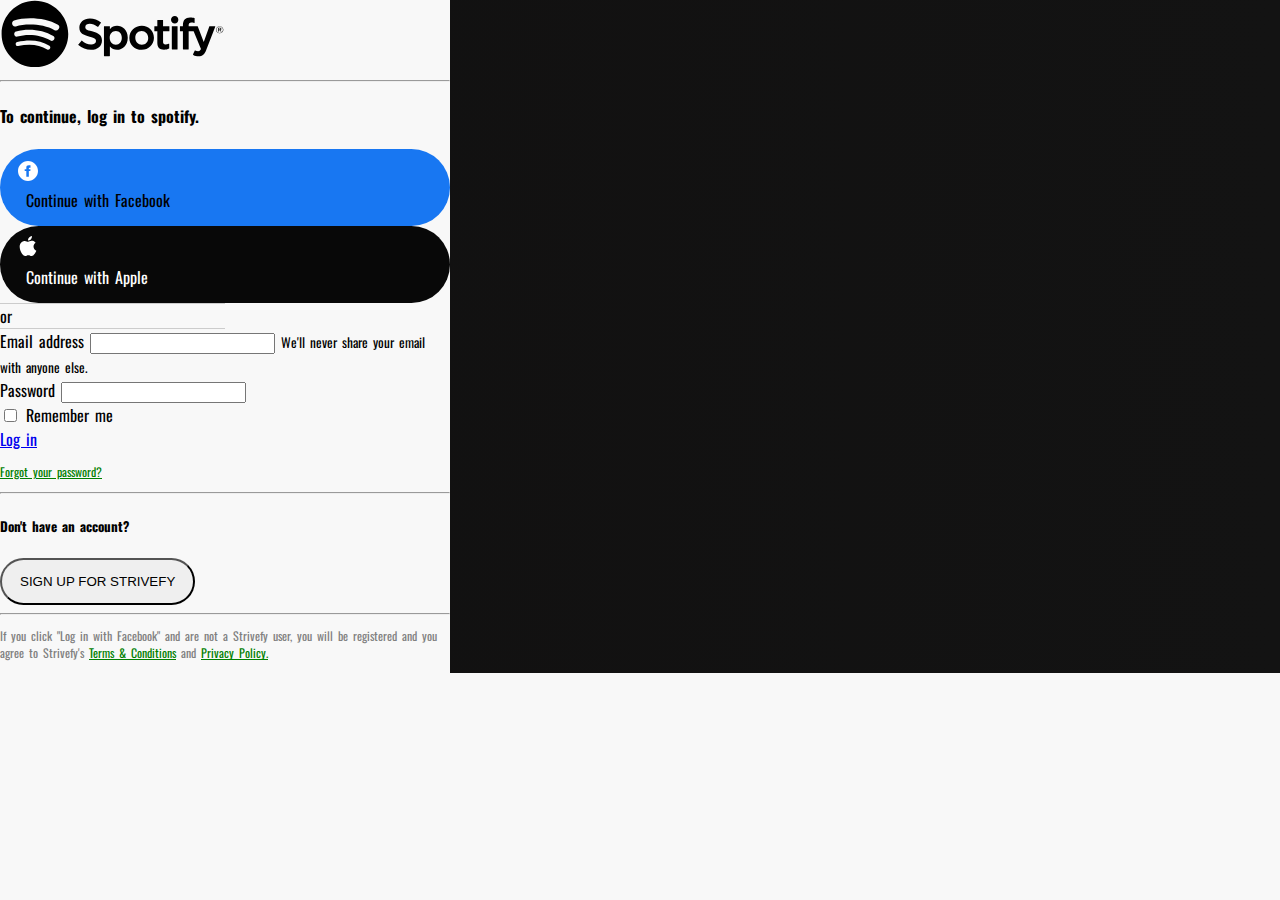
<file: index.html>
<!doctype html>
<html lang="en">

<head>
  <!-- Required meta tags -->
  <meta charset="utf-8">
  <meta name="viewport" content="width=device-width, initial-scale=1, shrink-to-fit=no">

  <!-- Bootstrap CSS -->
  <link rel="stylesheet" href="https://cdn.jsdelivr.net/npm/bootstrap@4.6.0/dist/css/bootstrap.min.css"
    integrity="sha384-B0vP5xmATw1+K9KRQjQERJvTumQW0nPEzvF6L/Z6nronJ3oUOFUFpCjEUQouq2+l" crossorigin="anonymous">
  <link rel="stylesheet" href="css/index.css">
  <link rel="stylesheet" href="css/login.css">
  

  <link rel="shortcut icon" type="image/jpg" href="https://strive.school/favicon.ico" />
  <title>Strivefy</title>
  
</head>

<body style="background-color: white;">
  <div id="logo-main-container" class="container-fluid d-flex flex-column align-content-center p-0">

    <div class="container  d-flex flex-column justify-content-center align-items-center my-4 mod-logo-maxWidth">
      <!-- Logo -->
        <div id="login-logo" class="d-flex justify-content-center align-items-center">
          <svg viewBox="0 0 1134 340" class="spotify-logo--text">
            <title>Spotify</title>
            <path fill="currentColor" d="M8 171c0 92 76 168 168 168s168-76 168-168S268 
            4 176 4 8 79 8 171zm230 78c-39-24-89-30-147-17-14 2-16-18-4-20 64-15 118-8 
            162 19 11 7 0 24-11 18zm17-45c-45-28-114-36-167-20-17 5-23-21-7-25 61-18 136-9
            188 23 14 9 0 31-14 22zM80 133c-17 6-28-23-9-30 59-18 159-15 221 22 17 9 1 37-17
            27-54-32-144-35-195-19zm379 91c-17 0-33-6-47-20-1 0-1 1-1 1l-16 19c-1 1-1 2 0 3 
            18 16 40 24 64 24 34 0 55-19 55-47 0-24-15-37-50-46-29-7-34-12-34-22s10-16
            23-16 25 5 39 15c0 0 1 1 2 1s1-1 1-1l14-20c1-1 1-1 0-2-16-13-35-20-56-20-31
            0-53 19-53 46 0 29 20 38 52 46 28 6 32 12 32 22 0 11-10 17-25 17zm95-77v-13c0-1-1-2-2-2h-26c-1
            0-2 1-2 2v147c0 1 1 2 2 2h26c1 0 2-1 2-2v-46c10 11 21 16 36 16 27 0 54-21 54-61s-27-60-54-60c-15
            0-26 5-36 17zm30 78c-18 0-31-15-31-35s13-34 31-34 30 14 30 34-12 35-30 35zm68-34c0 34 27 60 62
            60s62-27 62-61-26-60-61-60-63 27-63 61zm30-1c0-20 13-34 32-34s33 15 33 35-13
            34-32 34-33-15-33-35zm140-58v-29c0-1 0-2-1-2h-26c-1 0-2 1-2 2v29h-13c-1 0-2
            1-2 2v22c0 1 1 2 2 2h13v58c0 23 11 35 34 35 9 0 18-2 25-6 1 0 1-1 1-2v-21c0-1
            0-2-1-2h-2c-5 3-11 4-16 4-8 0-12-4-12-12v-54h30c1 0 2-1 2-2v-22c0-1-1-2-2-2h-30zm129-3c0-11
            4-15 13-15 5 0 10 0 15 2h1s1-1 1-2V93c0-1 0-2-1-2-5-2-12-3-22-3-24
            0-36 14-36 39v5h-13c-1 0-2 1-2 2v22c0 1 1 2 2 2h13v89c0 1 1 2 2 2h26c1
            0 1-1 1-2v-89h25l37 89c-4 9-8 11-14 11-5 0-10-1-15-4h-1l-1 1-9 19c0 1
          0 3 1 3 9 5 17 7 27 7 19 0 30-9 39-33l45-116v-2c0-1-1-1-2-1h-27c-1
          0-1 1-1 2l-28 78-30-78c0-1-1-2-2-2h-44v-3zm-83 3c-1 0-2 1-2 2v113c0
          1 1 2 2 2h26c1 0 1-1 1-2V134c0-1 0-2-1-2h-26zm-6-33c0 10 9 19 19 
          19s18-9 18-19-8-18-18-18-19 8-19 18zm245 69c10 0 19-8 19-18s-9-18-19-18-18 8-18
          18 8 18 18 18zm0-34c9 0 17 7 17 16s-8 16-17 16-16-7-16-16 7-16 16-16zm4 
          18c3-1 5-3 5-6 0-4-4-6-8-6h-8v19h4v-6h4l4 6h5zm-3-9c2 0 4 1 4 3s-2 3-4 3h-4v-6h4z">
        </path>
      </svg>
        </div>
    </div>

        <div class="container-fluid p-3">
          <hr >
        </div>

        <!-- Sign up FB -->

        <main class="container-fluid">
          <div class="container d-flex flex-column justify-content-center align-items-center mod-logo-maxWidth">
            <h4 > To continue, log in to spotify.</h4>
            <div class="btn btn-primary logo-btn-FB w-100 d-flex justify-content-center p-3 m-1 ">
              <div id="FB-login">
                <svg xmlns="http://www.w3.org/2000/svg" width="20" height="20" viewBox="0 0 24 24"><path d="M12 0c-6.627 0-12 5.373-12 12s5.373 12 12 12 12-5.373 12-12-5.373-12-12-12zm3 8h-1.35c-.538 0-.65.221-.65.778v1.222h2l-.209 2h-1.791v7h-3v-7h-2v-2h2v-2.308c0-1.769.931-2.692 3.029-2.692h1.971v3z"/></svg>
              </div>
              <div class="btn-text">
                <span class="FB-text">Continue with Facebook</span>
              </div>
            </div>
  
            <div class="btn btn-bg-dark logo-btn-apple w-100 d-flex justify-content-center mt-3">
              <div id="apple-login">

                <svg xmlns="http://www.w3.org/2000/svg" width="20" height="20" viewBox="0 0 24 24"><path d="M22 17.607c-.786 2.28-3.139 6.317-5.563 6.361-1.608.031-2.125-.953-3.963-.953-1.837 0-2.412.923-3.932.983-2.572.099-6.542-5.827-6.542-10.995 0-4.747 3.308-7.1 6.198-7.143 1.55-.028 3.014 1.045 3.959 1.045.949 0 2.727-1.29 4.596-1.101.782.033 2.979.315 4.389 2.377-3.741 2.442-3.158 7.549.858 9.426zm-5.222-17.607c-2.826.114-5.132 3.079-4.81 5.531 2.612.203 5.118-2.725 4.81-5.531z"/></svg>
              </div>
              <div class="btn-text">
                <span class="apple-text ">Continue with Apple</span>
              </div>
            </div>
          </div>
         
            <!-- Section Line -->
  
            <div class="container d-flex justify-content-center align-items-center mod-logo-maxWidth p-3">
              <div class="section-line"></div>
              <span class="mx-3">or</span>
              <div class="section-line"></div>
  
            </div>
  
            <!-- form -->
           <div class="container d-flex flex-column mod-logo-maxWidth">
              <form>
                <div class="form-group">
                  <label for="exampleInputEmail1">Email address</label>
                  <input type="email" class="form-control" id="exampleInputEmail1" aria-describedby="emailHelp">
                  <small id="emailHelp" class="form-text text-muted">We'll never share your email with anyone else.</small>
                </div>
                <div class="form-group">
                  <label for="exampleInputPassword1">Password</label>
                  <input type="password" class="form-control" id="exampleInputPassword1">
                </div>
                <div class="container d-flex justify-content-between align-items-center pl-4 pr-0">
                  <div class="form-group form-check d-flex align-items-center m-0 p-0">
                    <input type="checkbox" class="form-check-input my-auto" id="exampleCheck1">
                    <label class="form-check-label" for="exampleCheck1">Remember me</label>
                  </div>
                  <a id="login-btn" class="btn btn-success" href="home.html">Log in</a>
                </div>
              </form>
  
              <p class="mt-4 text-success text-center"><span><a href="">Forgot your password?</a></span></p>
            
           </div>
  
            <!-- Section Line -->
            <div class="container mod-logo-maxWidth p-3">
              <hr>
  
            </div>
  
            <div class="container d-flex flex-column justify-content-center align-items-center mod-logo-maxWidth">
              <h5>Don't have an account?</h5>
              <button id="btn-sign-up-strivefy" class="btn btn-outline-dark btn-large w-100">
                SIGN UP FOR STRIVEFY
              </button>
            </div>
  
              <!-- Section Line -->
              <div class="container mod-logo-maxWidth p-3">
                <hr>
    
              </div>
  
              <div class="container mod-logo-maxWidth">
                <p class="text-center">If you click "Log in with Facebook" and are not a Strivefy user, you will be registered
                  and you agree to Strivefy's <span><a href="">Terms & Conditions</a></span> and <span><a href="">Privacy Policy.</a></span>
                </p>
  
              </div>
        </main>


      

  </div>


  <script src="https://code.jquery.com/jquery-3.5.1.slim.min.js"
    integrity="sha384-DfXdz2htPH0lsSSs5nCTpuj/zy4C+OGpamoFVy38MVBnE+IbbVYUew+OrCXaRkfj"
    crossorigin="anonymous"></script>
  <script src="https://cdn.jsdelivr.net/npm/bootstrap@4.6.0/dist/js/bootstrap.bundle.min.js"
    integrity="sha384-Piv4xVNRyMGpqkS2by6br4gNJ7DXjqk09RmUpJ8jgGtD7zP9yug3goQfGII0yAns"
    crossorigin="anonymous"></script>
    <script src="index2.js"></script>
</body>

</html>
</file>
<file: css/index.css>
/* Rafa Css */
@import url("https://fonts.googleapis.com/css2?family=Montserrat:wght@500&display=swap");

.navBar-container {
}

.mod-navBar {
  padding-top: 24px;
  max-width: 232px;
  background-color: #000000;
  
}

.mod-navBar > a:first-child {
}

.mod-logo {
  height: 40px;
  max-width: 131px;
  width: 100%;
  margin-left: 24px;
  margin-bottom: 18px;
}

.mod-logo > svg,
.nav-menu > li,
.nav-menu > li > a {
  color: white;
}

.square {
  width: 24px;
  height: 24px;
  background-color: white;
}

.square.mod-BGC {
  background: linear-gradient(135deg, #450af5, #c4efd9);
  background-image: linear-gradient(
    135deg,
    rgb(69, 10, 245),
    rgb(196, 239, 217)
  );
}

.square.mod-BGC > svg,
.download-app svg,
.scrolling-svg > svg,
.footer-album-icons > div > svg,
#player-controls > .icon-target-area > svg,
#pairingDevice > svg,
#volumeMute-icon svg {
  fill: white;
}

#scrolling-menu {
  width: 240px;
  height: 484px;
}

.scrolling-menu > div > p {
  color: white;
}

.scroll {
  color: seashell;
  overflow: auto;
  scroll-behavior: smooth;
  white-space: nowrap;
  width: 96%;
}

.scroll > ul > li {
  list-style: none;
  padding-right: 32px;
}

.mod-color-white,
.footer-music-name,
.mod-color-white, .footer-music-name, 
.footer-album-icons > .icon-target-area > svg,
#track-bar span {
  color: white;
}

.footer-music-name {
  font-size: 14px;
  overflow: hidden;
  white-space: nowrap;
  text-overflow: ellipsis;
}

/* Scroll bar */
::-webkit-scrollbar {
  width: 10px;
}

::-webkit-scrollbar-track {
  background: #f1f1f1;
}

::-webkit-scrollbar-thumb {
  background: #888;
}

::-webkit-scrollbar-thumb:hover {
  background: #555;
}

/* Footer Player */
#footer {
  position: fixed;
  bottom: 0px;
  height: 90px;
  border-top: 1px solid #282828;
  background-color: #181818;
  width: 100%;
  padding-right: 16px;
  padding-left: 16px;
}


.footer-text-small {
  font-size: 12px;
}

.footer-music-stats {
  width: 30%;
}

.footer-album-text {
  min-width: 56px;
}

.footer-album-cover {
  min-width: 56px;
}

.icon-target-area {
  height: 32px;
  width: 32px;
  display: flex;
  justify-content: center;
  align-items: center;
}

/* Music Player */

#track-bar {
  max-width: 722px;
  width: 40%;
}

#footer-player {
  width: 40%;
}

#player-play-music {
  background-color: white;
  width: 32px;
  height: 32px;
  border-radius: 100%;
}

#progress-bar-wrapper {
  overflow: hidden;
  width: 100%;
  /* position: relative; */
  border-radius: 14%;
}

#volume-bar-wrapper {
  overflow: hidden;
  border-radius: 14%;
  position: relative;
}

.bar-outer-wrapper {
  position: relative;
  width: 100%;
}

#volume-bar-outer-wrapper {
  position: relative;
}

.progress-bar-indicator {
  position: absolute;
  height: 8px;
  width: 8px;
  border-radius: 40px;
  background-color: rgb(151, 160, 150);
  z-index: 100;
  top: -1.5px;
}

#progress-bar-wrapper::after {
  content: "";
  position: absolute;
  height: 6px;
  width: 6px;
  border-radius: 100%;
  background-color: rgb(168, 226, 160);
  z-index: 100;
  top: -1px;
}

#progress-bar {
  height: 4px;
  border: 2px;
  background-color: #535353;
  width: 100%;
}

#volume-progress-bar {
  height: 4px;
  border: 2px;
  background-color: #535353;
  width: 96px;
}

#pairingDevice > svg {
  height: 16px;
}

#footer-side-controls {
  width: 30%;
}

#footer-side-controls-wrapper {
  width: 70%;
}


/* Volume controls */
#increase-vol-BTN {
  width: 24px;
  height: 24px;
  position: absolute;
  visibility: hidden;
  top: -10px;
  right: 0px;
}
#decrease-vol-BTN {
  width: 24px;
  height: 24px;
  position: absolute;
  visibility: hidden;
  top: -10px;
}


/* John */

body {
  display: flex;
 /* background-color: #121212;*/
  margin: 0px;
  font-family: "Montserrat", sans-serif;
  color: rgba(250, 250, 250, 0.7);
  font-weight: 400;
  word-spacing: 2px;
  font-size: medium;
  background: rgb(0, 0, 0);
  background: linear-gradient(90deg, rgb(17, 16, 16) 0%, rgba(19,19,19,1) 100%);
  

}

#sidebar {
  width: 232px;
  min-width: 200px;
  height: 100%;
  background-color: white;
}
#content {
  width: 100%;
}

#imagecontent {
  padding: 10px;
  width: 9rem;
  background-color: rgba(63, 68, 50, 0.7);
}

h3,
h5 {
  color: whitesmoke;
}


/* Ismail */

#sidebar {
  width: 232px;
  min-width: 200px;
  height: 100%;
  background-color: white;
}
#content {
  width: 100%;
}
#imagecontent {
  padding: 10px;
  width: 9rem;
  background-color: rgba(63, 68, 50, 0.7);
}
h3,
h5 {
  color: whitesmoke;
}

/* Ismail */

.artistPic {
  background-image: url("https://images-na.ssl-images-amazon.com/images/I/71WVq7VqUkL._SL1260_.jpg");
  height: 370px;
  position: relative;
  background-repeat: no-repeat;
  background-size: cover;
  width: 100%;
}

.artistInformation {
  bottom: 0;
  left: 0;
  position: absolute;
}

#navBar-artist {
  background-color: transparent;
  position: fixed;
}

.artistPic > .artistInformation > h1 {
  font-weight: bold;
}
.artistPic > .artistInformation > h6 {
  font-weight: bold;
}

body {
  background-color: rgb(31, 31, 31);
}

.table td,
.table th {
  padding: 4px;
  vertical-align: top;
  border-top: none;
}
.table thead th {
  vertical-align: bottom;
  border-bottom: none;
}

.songCover {
  padding-left: 7rem;
}

.songNumber,
.songCover {
  max-width: 50%;
}

.numberOfPlays {
  min-width: 340px;
}

.songDuration {
  justify-content: flex-end;
}
.songNumber {
  position: relative;
}


.play-hidden-tracklist {
  position: absolute;
}

.play-hidden-tracklist > img {
  transform: translateX(7px);
}

.play-hidden-tracklist:hover {
  opacity: 1;
}

.tableRowtoHover:hover {
  background-color: rgba(77, 77, 77, 0.65);
}

.Follow-button {
  border: 1px solid #646464;
  border-radius: 4px;
  background-color: transparent;
  color: white;
  padding: 3px;
  margin-left: 30px;
  width: 81px;
  font-weight: bold;
}

.Follow-button:hover {
  border: 1px solid #ffffff;
}

.artistMenuButton {
  background-color: transparent;
  border: none;
}

.profile-img {
  border-radius: 100%;
  overflow: hidden;
}

.artistMenuButton:hover {
  background-color: transparent;
  color: white;
  fill: white;
  border: none;
}
.navigationArtist .menuForArtistpage {
  font-size: 40px;
}
.menuForArtistpage:hover {
  font-size: 40px;
  color: #ffffff;
}
.navigationArtist .popularHeader,
.playListName {
  font-weight: bold;
}
.playListName {
  color: white;
  width: 159px;
  height: 24px;
}
.profilButton {
  background-color: black;
  right: 0;
  top: 0;
  border: 0;
  border-radius: 30px;
}

.profilButton:hover,
.dropdown-item:hover {
  background-color: grey;
  color: white;
}
.dropdown-item {
  background-color: rgb(42, 42, 42);
  color: white;
}
#dropdownMenuButton:hover {
  background-color: rgb(34, 33, 33);
}
#dropdownMenuButtonArtist {
  font-size: 35px;
  border-radius: 30px;
}

.songNumber:hover {
  color: transparent;
}
.artist-pick-info > p {
  width: 200px;
  font-size: 12px;
}
.profilButton .navigationArtist {
  background-color: transparent;
}

.navbar {
  position: unset;
}

.arrows-nav-bar > polyline {
  stroke: white;
}

#navBar-artis\ d-flex > nav > div {
  background: black;
  border-radius: 30px;
}

.navigationArtist > span > button {
  width: 23px;
  height: 23px;
  border: 0;
  background: transparent;
}

.navigationArtist > span > button > svg {
  transform: translateX(-1px);
}

.navigationArtist > span > button:nth-child(2) {
  background: transparent;
  width: 23px;
  height: 23px;
}

.navigationArtist > span > button:nth-child(2) > svg {
  transform: translateX(-3px);
}



/* Shareble CSS */

.arrows {
  background-color: black;
}

.arrows-nav-bar {
  border-radius: 30px;
}

.main-icon-without-slide > img:hover {
  transform: scale(1);
  transition: 0.1s linear;
}

.main-icon-without-slide > img:hover {
  transform: scale(1.1);
  transition: 0.1s linear;
}

.songNumber,
.songCover {
  max-width: 64px;
  min-width: 64px;
}

.songTitle {
  min-width: 210px;
}
.numberOfPlays {
  overflow: hidden;
  text-overflow: ellipsis;
}
</file>
<file: css/login.css>
@import url("https://fonts.googleapis.com/css2?family=Montserrat:wght@500&display=swap");
  
@import url('https://fonts.googleapis.com/css2?family=Oswald:wght@600&display=swap');

#login-logo {
    max-height: 128px;
    width: 50%;
  }
  
  #login-logo > svg {
    color: #000000;
  }
  
  .mod-logo-maxWidth {
    max-width: 450px;
  }
  
  #logo-main-container, #logo-main-container h5, html {
    color: black!important;
    background-color: #f8f8f8;
  }
  
  #login-btn{
    border-radius: 500px;
    width: 40%;
  }
  
  
  .logo-btn-FB {
    border-radius: 500px;
    background-color: #1877f2;
    padding: 14px 18px;
  }
  /* john*/
  .logo-btn-apple {
    border-radius: 500px;
    background-color: #080808;
    padding: 14px 18px;
  }
  .apple-text{
    color: white;
  }

  /*general*/
  body{
    font-family: 'Oswald', sans-serif;
    
  }
  /*.....*/


  
  .btn-text{
    margin-left: 8px;
  }

  #FB-login > svg {
    transform: translateY(-2px);
    margin-right: 8px;
    fill: white;
  }

  #apple-login > svg {
    transform: translateY(-4px);
    margin-right: 8px;
    fill: white;
  }
  
  .section-line {
    width: 50%;
    height: 1px;
    background-color: rgb(204, 204, 204);
  }

  #btn-sign-up-strivefy{
    border-radius: 500px;
    padding: 14px 18px;
  }

  p > span > a {
      color: green;
  }

  p{
      color: grey;
      font-size: 12px;
  }
</file>
